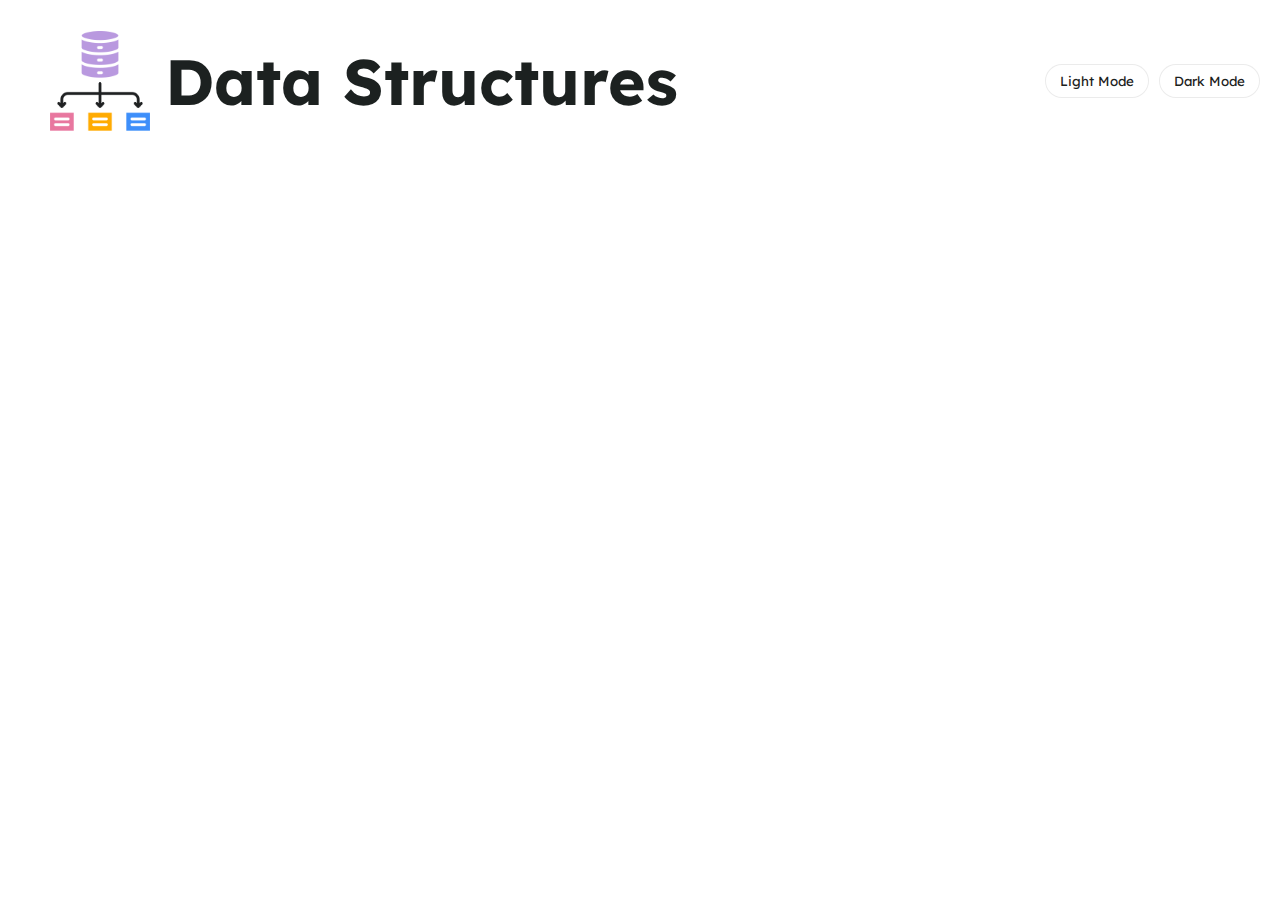
<file: header.html>
<!DOCTYPE html>
<html lang="en">
<head>
  <meta charset="UTF-8" />
  <meta name="viewport" content="width=device-width, initial-scale=1.0" />
  <title>DLSU Header</title>
  <link rel="stylesheet" href="style.css" />
</head>

<body>
  <header class="header-table">
    <img src="assets/logo.png" alt="Data Structures Icon" class="header-icon" />
    <h1>Data Structures</h1>
    <div class="header-controls">
      <button id="lightToggle" class="dark-toggle" aria-pressed="false" title="Switch to light mode">☀️</button>
      <button id="darkToggle" class="dark-toggle" aria-pressed="false" title="Switch to dark mode">🌙</button>
    </div>
  </header>
</body>


<script src="app.js"></script>
</html>
</file>
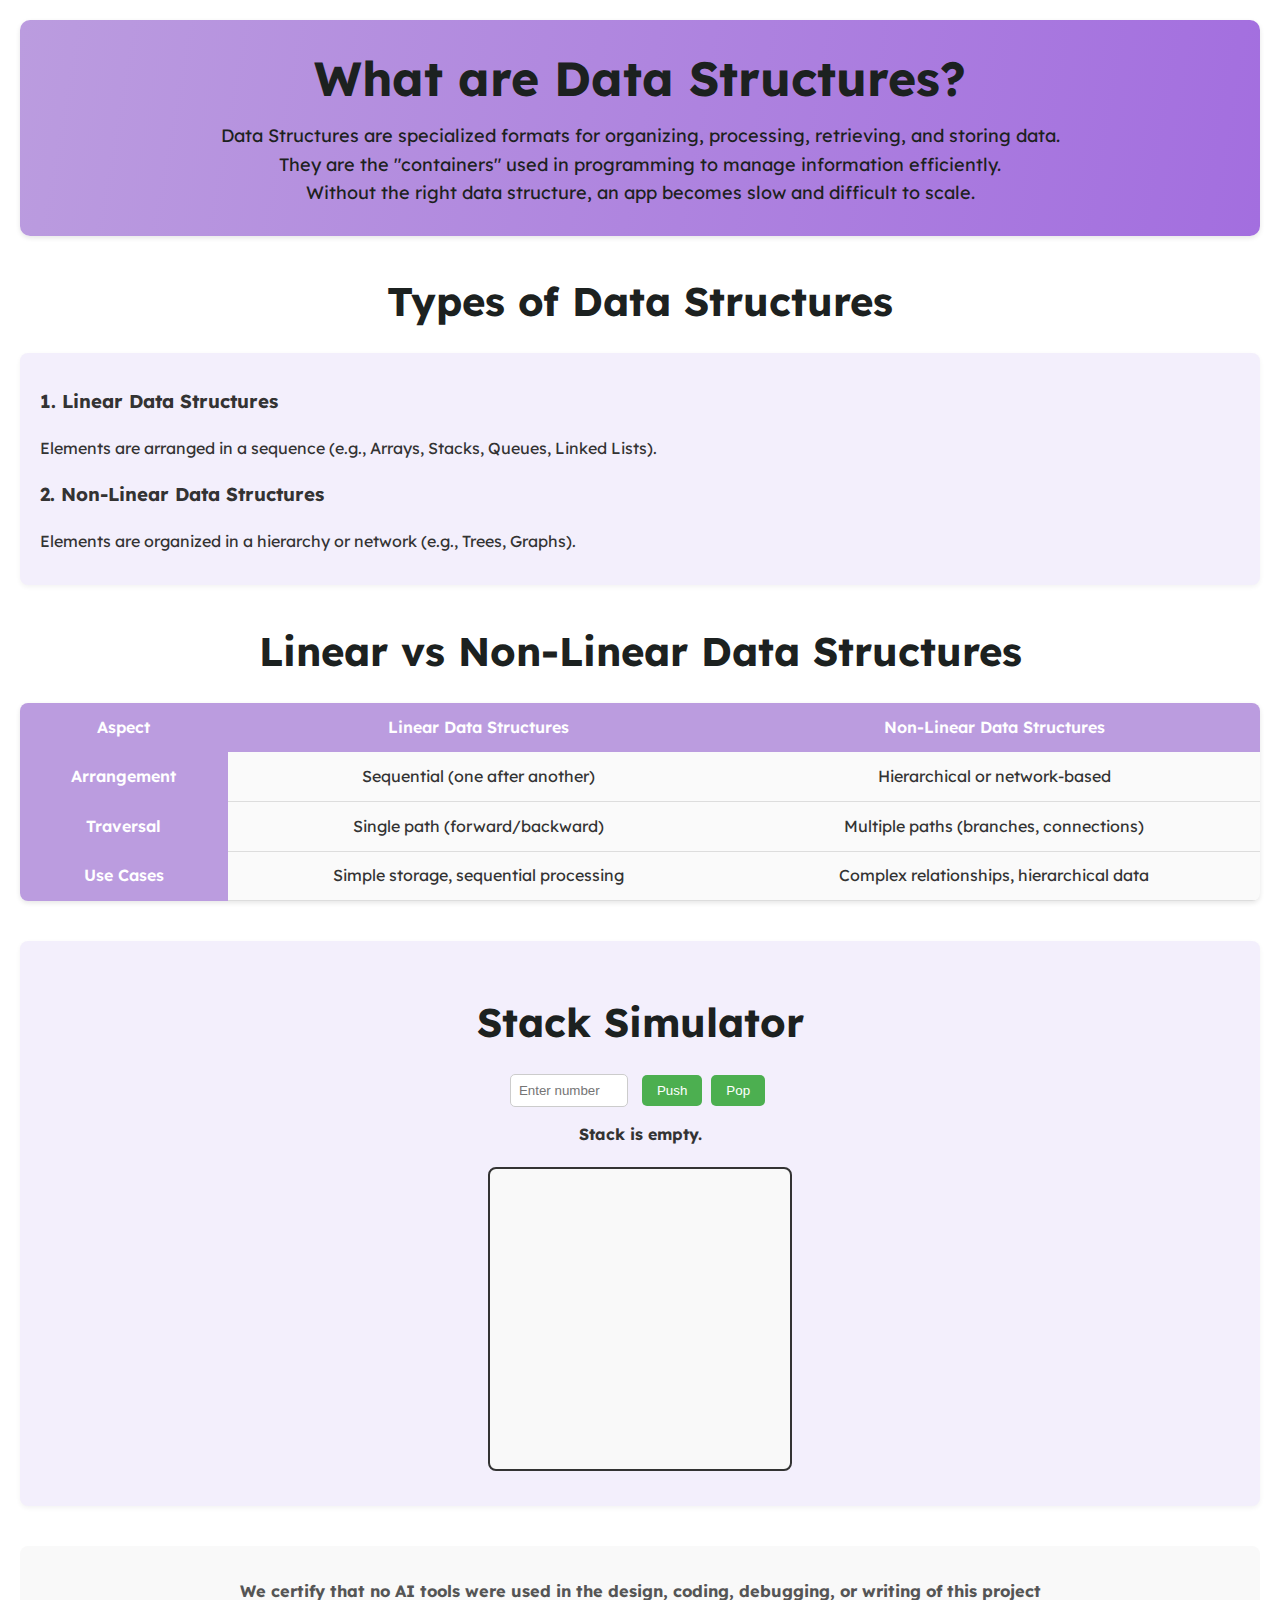
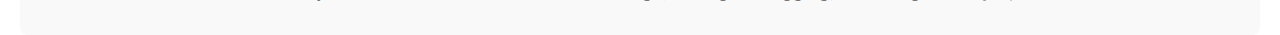
<file: home.html>
<!DOCTYPE html> 

<html lang="en"> 

<head>
    <meta charset="UTF-8" /> 
    <meta name="viewport" content="width=device-width, initial-scale=1.0" />

    <title>Home</title> 

    <link rel="stylesheet" href="style.css" />
    <!-- Links external CSS file  -->
</head>

<body>

    <!-- Main introductory header section -->
    <header class="home-header">
        <h1>What are Data Structures?</h1>

        <!-- Brief explanation of data structures -->
        <p>
            Data Structures are specialized formats for organizing, processing, retrieving, and storing data.<br />
            They are the "containers" used in programming to manage information efficiently.<br />
            Without the right data structure, an app becomes slow and difficult to scale.
        </p>
    </header>


    <!-- Main content area -->
    <main>

        <!-- Section explaining types of data structures -->
        <section id="types" aria-labelledby="types-title">
            <h2 id="types-title">Types of Data Structures</h2>

            <!-- Article grouping the two main categories -->
            <article class="datastructure" aria-label="Data structure categories">
                <h3>1. Linear Data Structures</h3>
                <p>Elements are arranged in a sequence (e.g., Arrays, Stacks, Queues, Linked Lists).</p>

                <h3>2. Non-Linear Data Structures</h3>
                <p>Elements are organized in a hierarchy or network (e.g., Trees, Graphs).</p>
            </article>
        </section>

        <!-- Comparison section between linear and non-linear structures -->
        <section id="comparison" aria-labelledby="comparison-title">
            <h2 id="comparison-title">Linear vs Non-Linear Data Structures</h2>

            <!-- Table displaying structured comparison -->
            <article aria-label="Comparison table">
                <table class="datastructure-table">
                    <thead>
                        <tr>
                            <th scope="col">Aspect</th>
                            <th scope="col">Linear Data Structures</th>
                            <th scope="col">Non-Linear Data Structures</th>
                        </tr>
                    </thead>
                    <tbody>
                        <tr>
                            <th scope="row">Arrangement</th>
                            <td>Sequential (one after another)</td>
                            <td>Hierarchical or network-based</td>
                        </tr>
                        <tr>
                            <th scope="row">Traversal</th>
                            <td>Single path (forward/backward)</td>
                            <td>Multiple paths (branches, connections)</td>
                        </tr>
                        <tr>
                            <th scope="row">Use Cases</th>
                            <td>Simple storage, sequential processing</td>
                            <td>Complex relationships, hierarchical data</td>
                        </tr>
                    </tbody>
                </table>
            </article>
        </section>

        
        <!-- STACK SIMULATOR -->
<section id="stackSection" class="datastructure">
    <h2>Stack Simulator</h2>

    <div class="stack-container">
        <input type="number" id="stackInput" placeholder="Enter number" required>
        <button id="pushBtn">Push</button>
        <button id="popBtn">Pop</button>

        <div id="stackOutput">Stack is empty.</div>

        <!-- Canvas for visualization -->
        <canvas id="stackCanvas" width="300" height="300"></canvas>
    </div>
</section>

    </main>


    <footer id="declaration" class="signedDeclaration">
        <h3>We certify that no AI tools were used in the design, coding, debugging, or writing of this project</h3>
    </footer>

</body>

<!-- Back-to-top button feature -->
<button id="toTop" type="button"> BACK TO TOP </button>

<!-- Links JavaScript file -->
<script src="app.js"></script>

</html>
</file>
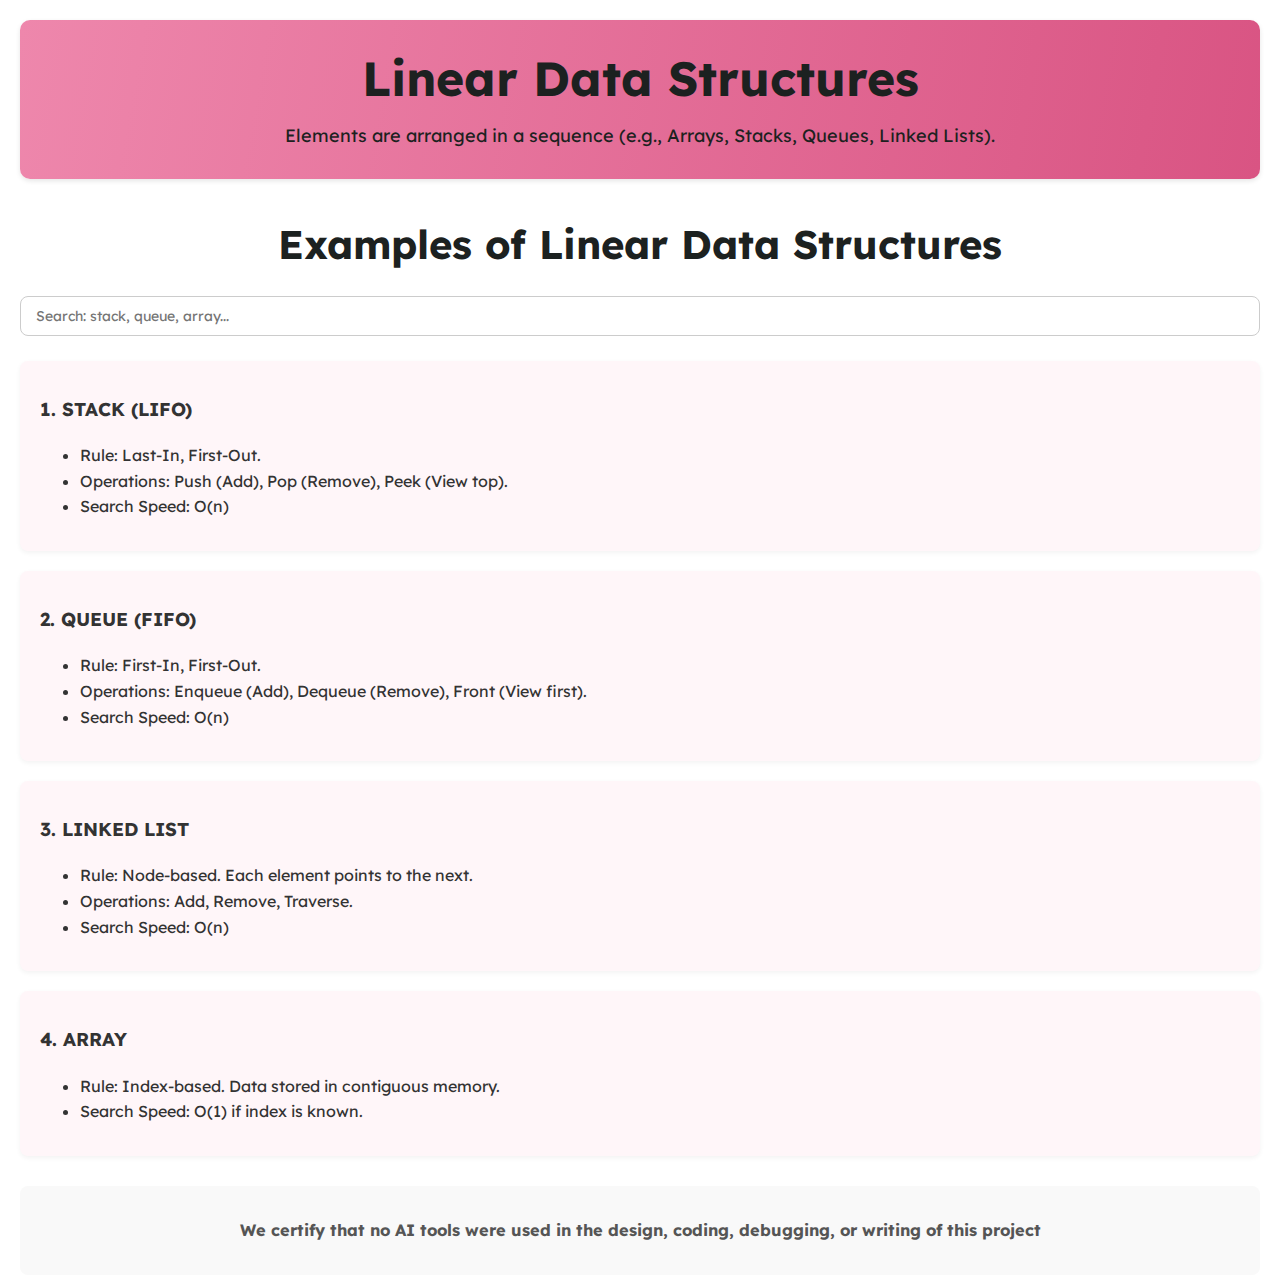
<file: linear.html>
<!DOCTYPE html>
<html lang="en">
<head>
    <meta charset="UTF-8">
    <meta name="viewport" content="width=device-width, initial-scale=1.0">
    <title>Linear Data Structures</title>
    <link rel="stylesheet" href="style.css">
</head>
<body>

    <header class="linear-header">
        <h1>Linear Data Structures</h1>
        <p>Elements are arranged in a sequence (e.g., Arrays, Stacks, Queues, Linked Lists).</p>
    </header>

    <main>
        <section>
            <h2>Examples of Linear Data Structures</h2>

            <!-- search feature -->
            <input id="searchInput" type="search" placeholder="Search: stack, queue, array..." />


            <article class="datastructure linear" data-keywords="stack lifo push pop peek last in first out">
                <h3>1. STACK (LIFO)</h3>
                <ul>
                    <li>Rule: Last-In, First-Out.</li>
                    <li>Operations: Push (Add), Pop (Remove), Peek (View top).</li>
                    <li>Search Speed: O(n)</li>
                </ul>
            </article>

            <article class="datastructure linear" data-keywords="queue fifo enqueue dequeue front first in first out">
                <h3>2. QUEUE (FIFO)</h3>
                <ul>
                    <li>Rule: First-In, First-Out.</li>
                    <li>Operations: Enqueue (Add), Dequeue (Remove), Front (View first).</li>
                    <li>Search Speed: O(n)</li>
                </ul>
            </article>

            <article class="datastructure linear" data-keywords="linked list node pointer traverse add remove">
                <h3>3. LINKED LIST</h3>
                <ul>
                    <li>Rule: Node-based. Each element points to the next.</li>
                    <li>Operations: Add, Remove, Traverse.</li>
                    <li>Search Speed: O(n)</li>
                </ul>
            </article>

            <article class="datastructure linear" data-keywords="array index contiguous memory constant time access">
                <h3>4. ARRAY</h3>
                <ul>
                    <li>Rule: Index-based. Data stored in contiguous memory.</li>
                    <li>Search Speed: O(1) if index is known.</li>
                </ul>
            </article>

            <article class="signedDeclaration" data-keywords="declaration certification academic honesty">
                <h3>We certify that no AI tools were used in the design, coding, debugging, or writing of this project</h3>
            </article>

        </section>
    </main>

    <button id="toTop" type="button"> BACK TO TOP </button>

    <script src="app.js"></script>

</body>
</html>
</file>
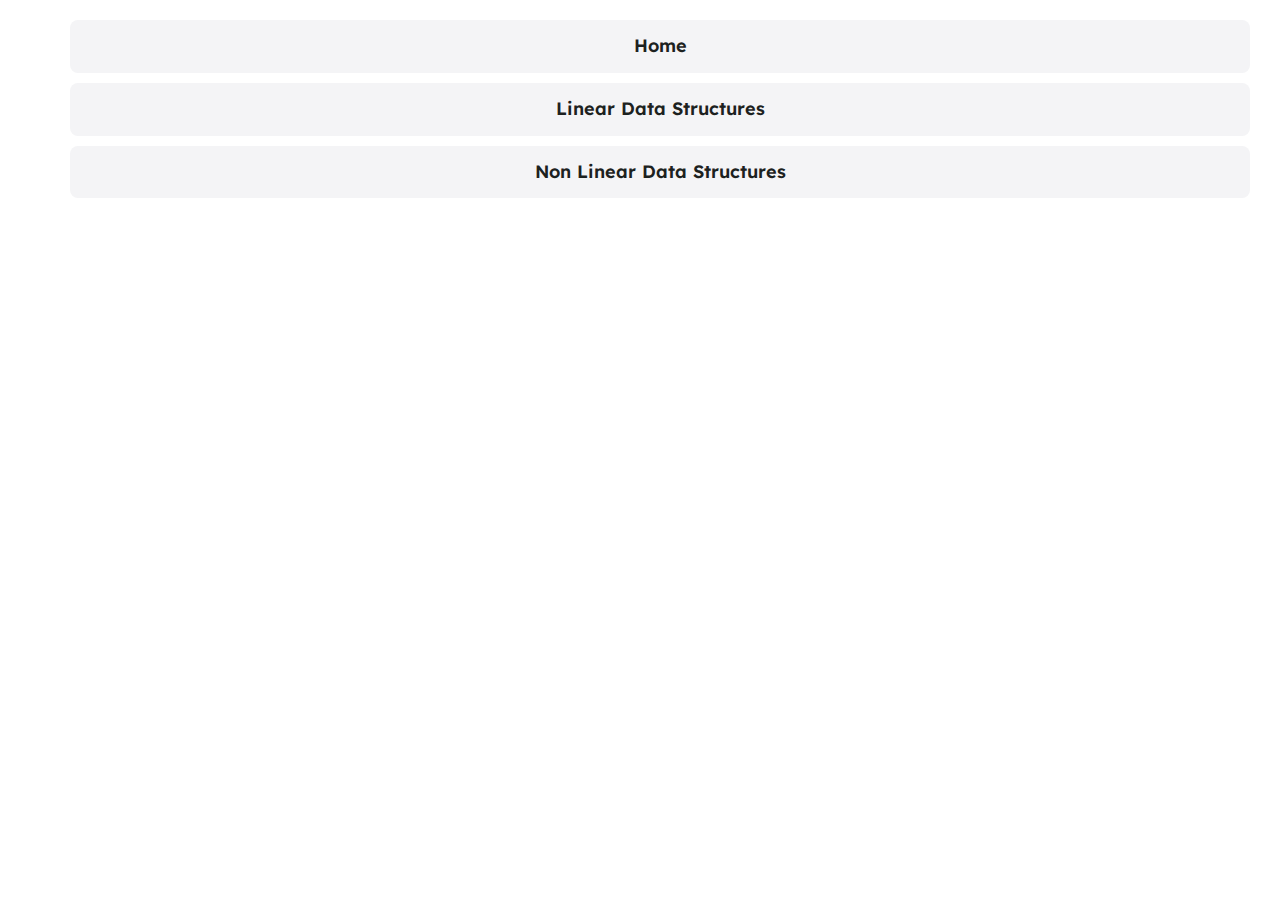
<file: menu.html>
<!DOCTYPE html>
<html lang="en">
<head>
  <meta charset="UTF-8" />
  <meta name="viewport" content="width=device-width, initial-scale=1.0" />
  <title>Menu</title>
  <link rel="stylesheet" href="style.css" />
</head>

<body>
  <nav id="menu" aria-label="Main Menu">
    <ul>
      <a class="menu-link" href="home.html" target="winmain">Home</a>
      <a class="menu-link linear" href="linear.html" target="winmain">Linear Data Structures</a>
      <a class="menu-link nonlinear" href="nonlinear.html" target="winmain">Non Linear Data Structures</a>
    </ul>
  </nav>

  <script src="app.js"></script>
</body>
</html>
</file>
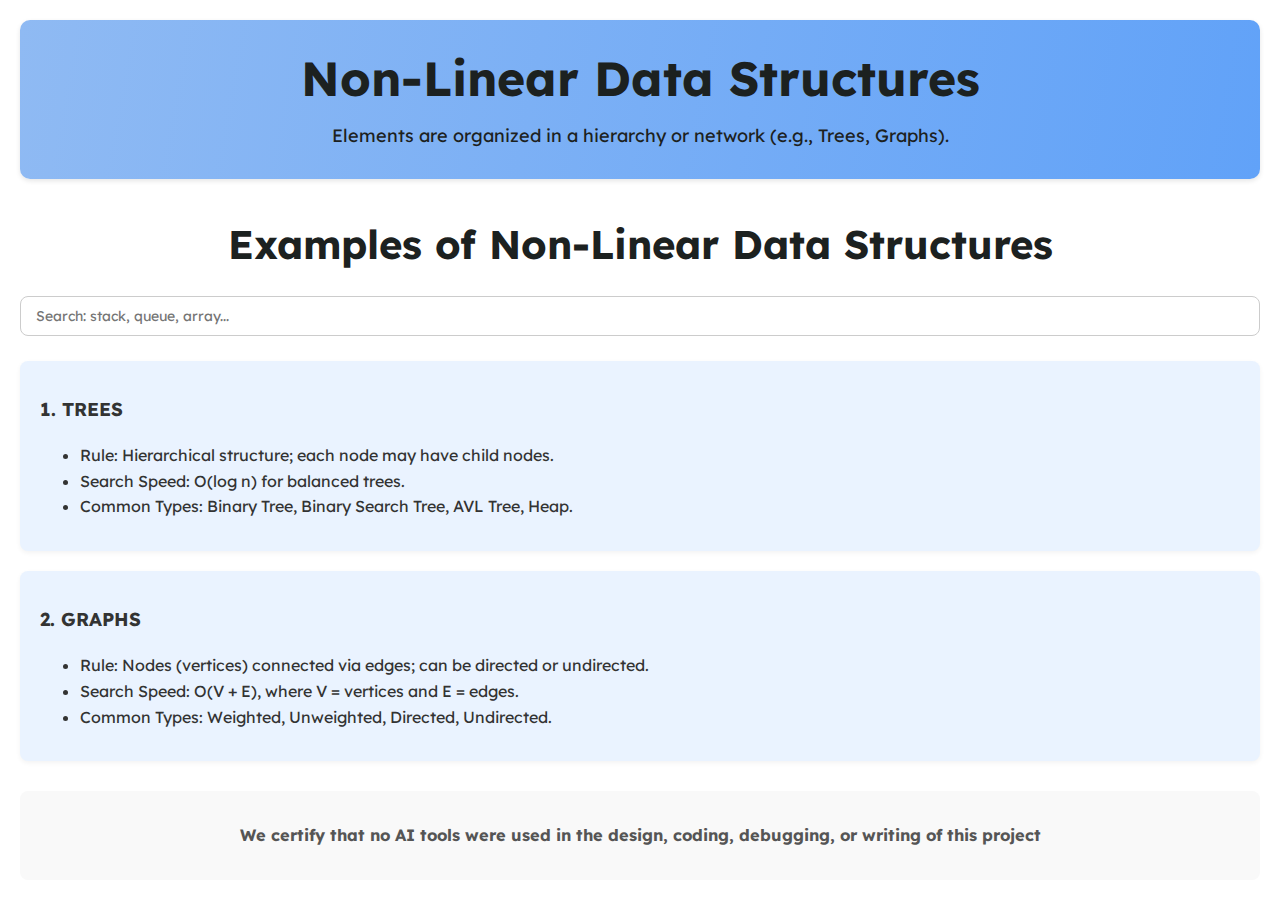
<file: nonlinear.html>
<!DOCTYPE html>
<html lang="en">

<head>
  <meta charset="UTF-8">
  <meta name="viewport" content="width=device-width, initial-scale=1.0">
  <title>Non-Linear Data Structures</title>
  <link rel="stylesheet" href="style.css">
</head>

<body>
  <header class="nonlinear-header">
    <h1>Non-Linear Data Structures</h1>
    <p>Elements are organized in a hierarchy or network (e.g., Trees, Graphs).</p>
  </header>

  <main>
    <section>
      <h2>Examples of Non-Linear Data Structures</h2>

      <!-- search feature -->
      <input id="searchInput" type="search" placeholder="Search: stack, queue, array..." />

      <article class="datastructure nonlinear"
        data-keywords="tree hierarchical binary bst avl heap node children balanced">
        <h3>1. TREES</h3>
        <ul>
          <li>Rule: Hierarchical structure; each node may have child nodes.</li>
          <li>Search Speed: O(log n) for balanced trees.</li>
          <li>Common Types: Binary Tree, Binary Search Tree, AVL Tree, Heap.</li>
        </ul>
      </article>

      <article class="datastructure nonlinear"
        data-keywords="graph vertices edges directed undirected weighted unweighted network">
        <h3>2. GRAPHS</h3>
        <ul>
          <li>Rule: Nodes (vertices) connected via edges; can be directed or undirected.</li>
          <li>Search Speed: O(V + E), where V = vertices and E = edges.</li>
          <li>Common Types: Weighted, Unweighted, Directed, Undirected.</li>
        </ul>
      </article>

      <article class="signedDeclaration" data-keywords="declaration certification academic honesty">
        <h3>We certify that no AI tools were used in the design, coding, debugging, or writing of this project</h3>
      </article>

    </section>
  </main>

  <button id="toTop" type="button"> BACK TO TOP </button>

  <script src="app.js"></script>
</body>

</html>
</file>
<file: style.css>
@import url('https://fonts.googleapis.com/css2?family=Lexend:wght@100;200;300;400;500;600;700;800;900&display=swap');

html, body {
    height: 100%;
    margin: 0;
}

.main-layout {
    height: 100vh;
    display: flex;
    flex-direction: column;
}

/* Header */
.header-section {
    height: 25vh;
}

/* Bottom */
.bottom-section {
    height: 65vh;
    display: flex;
}

/* Left */
.menu-section {
    width: 25%;
}

/* Right */
.content-section {
    width: 75%;
}

.header-section iframe,
.menu-section iframe,
.content-section iframe {
    width: 100%;
    height: 100%;
    border: none;
}

body { 
    font-family: 'Lexend', sans-serif;
    margin: 20px;
    background: white;
    color: #333;
    line-height: 1.6;
}

/* Header */
.home-header { 
    text-align: center;
    background: linear-gradient(100deg, #bb9cdf, #a36edf);
    padding: 10px;
    border-radius: 10px;
    margin-bottom: 30px;
    box-shadow: 0 2px 5px rgba(0,0,0,0.1);
}

.home-header h1 {
    margin-top: 10px;
    margin-bottom: 5px;   
}

.home-header p {
    margin-top: 5px;      
}

.linear-header {
    text-align: center;
    background: linear-gradient(100deg, #ee87ac, #d95483);
    padding: 10px;
    border-radius: 10px;
    margin-bottom: 30px;
    box-shadow: 0 2px 5px rgba(0,0,0,0.1);
}

.linear-header h1 {
    margin-bottom: 5px;   
    margin-top: 10px;
}

.linear-header p {
    margin-top: 5px;     
}

.nonlinear-header {
    text-align: center;
    background: linear-gradient(100deg, #8fbaf3, #61a2f8);
    padding: 10px;
    border-radius: 10px;
    margin-bottom: 30px;
    box-shadow: 0 2px 5px rgba(0,0,0,0.1);
}

.nonlinear-header h1 {
    margin-bottom: 5px;   
    margin-top: 10px;
}

.nonlinear-header p {
    margin-top: 5px;      
}


header h1 { 
    font-size: 48px;
    margin-bottom: 10px;
    color: #1c2120;
}

header p {
    font-size: 18px;
    color: #1c2120;
}


/* Section Titles */
h2 { 
    color: #1c2120;
    font-size: 40px;
    margin-bottom: 20px;
    text-align: center;
}


/* Header Table Styling */
.header-table {
    width: 100%;
    display: flex;            
    align-items: center;        
    justify-content: flex-start;
    gap: 15px;                 
    padding: 10px 0;
    padding-left: 30px;
}

/* to align the header control buttons to the right edge */
.header-controls {
    margin-left: auto;
    margin-right: 30px;
    display: flex;
    gap: 10px;
    align-items: center;
}

/* Header Icon Styling */
.header-icon {
    width: 100px;                
    height: auto;
}

/* Header H1 Styling */
.header-table h1 {
    font-size: 64px;
    margin: 0;      
    color: #1c2120;    
}

/* Data Structure Cards */
.datastructure {
    background-color: #f3effc;
    padding: 15px 20px;
    border-radius: 8px;
    margin-bottom: 20px;
    box-shadow: 0 2px 5px rgba(0,0,0,0.05);
    transition: transform 0.3s ease, box-shadow 0.3s ease, background-color 0.3s ease;
    cursor: default;
}

.datastructure.linear {
    background-color: #fff6f9;
    padding: 15px 20px;
    border-radius: 8px;
    margin-bottom: 20px;
    box-shadow: 0 2px 5px rgba(0,0,0,0.05);
    transition: transform 0.3s ease, box-shadow 0.3s ease, background-color 0.3s ease;
    cursor: default;
}

.datastructure.nonlinear {
    background-color: #eaf3ff;
    padding: 15px 20px;
    border-radius: 8px;
    margin-bottom: 20px;
    box-shadow: 0 2px 5px rgba(0,0,0,0.05);
    transition: transform 0.3s ease, box-shadow 0.3s ease, background-color 0.3s ease;
    cursor: default;
}

/* Base Menu Links*/
.menu-link {
    display: block;
    background-color: #f4f4f6;
    padding: 12px 20px;
    margin: 10px;
    border-radius: 8px;
    text-align: center;
    font-size: 18px;
    font-weight: 600;
    color: #1c2120; 
    transition: 
        background-color 0.3s ease,
        transform 0.2s ease,
        color 0.3s ease;
    cursor: pointer;
}

.menu-link * {
    cursor: pointer;
}

/* Menu Hover */
.menu-link:hover {
    background-color: #f0e6ff;
    color: #6b3fcf;
    transform: translateY(-3px) scale(1.02);
}

.menu-link.linear:hover {
    background-color: #ffdce5;
    color: #d95483;
    transform: translateY(-3px) scale(1.02);
}

.menu-link.nonlinear:hover {
    background-color: #cce0ff;
    color: #3b6fd8;
    transform: translateY(-3px) scale(1.02);
}

/* Data Structure Content Hover */
.datastructure.linear:hover {
    background-color: #ffdce5;
    box-shadow: 0 12px 25px rgba(0,0,0,0.15);
}

.datastructure.nonlinear:hover {
    background-color: #cce0ff;
    box-shadow: 0 12px 25px rgba(0,0,0,0.15);
}

.datastructure:hover {
    background-color: #f0e6ff;
    box-shadow: 0 12px 25px rgba(0,0,0,0.15);

}

/* Home */
.datastructure:hover h3 {
    color: #6b3fcf; 
}

/* Linear */
.datastructure.linear:hover h3 {
    color: #d95483; 
}

/* Nonlinear */
.datastructure.nonlinear:hover h3 {
    color: #3b6fd8; 
}

/* Links */
a {
    color: #1c2120;
    text-decoration: none;
    transition: color 0.3s ease, transform 0.2s ease;
}

/* Footer inside menu */
.menu-footer {
    position: absolute;
    bottom: 10px;
    left: 10px;
    font-size: 12px;
    color: #555;
    text-align: left;
    line-height: 1.4;
}

/* Footer container */
.menu-footer {
    position: absolute;
    bottom: 10px;
    left: 0;
    width: 100%;              
    padding: 10px 30px;       
    box-sizing: border-box;   
    font-size: 12px;
    color: #555;
    line-height: 1.4;
}

/* Footer title */
.footer-title {
    font-size: 14px;
    font-weight: 700;
    margin-bottom: 6px;
    color: #1c2120;
    border-bottom: 1px solid #ccc;
    padding-bottom: 3px;
}

/* Footer names */
.menu-footer p {
    margin: 2px 0;
    font-weight: 500;
}

.datastructure-table {
    width: 100%;
    border-collapse: collapse;
    margin: 20px auto;
    font-size: 16px;
    text-align: center;
    background-color: #fafafa;
    box-shadow: 0 2px 5px rgba(0,0,0,0.1);
    border-radius: 8px;
    overflow: hidden;
}

.datastructure-table th {
    background-color: #bb9cdf;
    color: white;
    padding: 12px;
    font-weight: 600;
}

.datastructure-table td {
    padding: 10px;
    border-bottom: 1px solid #ddd;
}

.datastructure-table tr:hover {
    background-color: #f0e6ff;
}

.signedDeclaration {
    background-color: #f9f9f9;
    padding: 15px 20px;
    border-radius: 8px;
    margin-top: 30px;
    text-align: center;
    font-size: 14px;
    color: #555;
}


/* SEARCH BAR STYLING */

.small {
    font-size: 14px;
    font-weight: 500;
    margin-bottom: 5px;
}

#searchInput {
    width: 100%;
    padding: 10px 15px;
    margin-bottom: 25px;
    border-radius: 8px;
    border: 1px solid #ccc;
    font-family: 'Lexend', sans-serif;
    font-size: 14px;
    transition: border 0.3s ease, box-shadow 0.3s ease;
}

#searchInput:focus {
    outline: none;
    border-color: #000000;
    box-shadow: 0 0 8px rgba(141, 137, 146, 0.3);
}



/* BACK TO TOP BUTTON */

#toTop {
    position: fixed;
    bottom: 25px;
    right: 25px;
    padding: 10px 15px;
    border-radius: 50px;
    border: none;
    background: #585555;
    color: white;
    font-size: 14px;
    font-weight: 600;
    cursor: pointer;
    display: none;
    box-shadow: 0 4px 12px rgba(0,0,0,0.15);
    transition: background 0.3s ease, transform 0.2s ease;
}

#toTop:hover {
    background: #020202;
    transform: translateY(-3px);
}



/* DARK MODE */

body.dark-mode {
    background: #000000;
    color: #f3eaff;
}

/* Headers */
body.dark-mode .home-header {
    background: #5e3f8f;
}

body.dark-mode .linear-header {
    background: #9c3b63;
}

body.dark-mode .nonlinear-header {
    background: #355fa8;
}

/* Header text */
body.dark-mode header h1,
body.dark-mode header p,
body.dark-mode h2 {
    color: #f8f0ff;
}

/* Cards */
body.dark-mode .datastructure {
    background-color: #2a2238; 
}

body.dark-mode .datastructure.linear {
    background-color: #502b3d; 
}

body.dark-mode .datastructure.nonlinear {
    background-color: #1f2d47; 
}

/* Menu */
body.dark-mode .menu-link {
    background-color: #2a2238;
    color: #f3eaff;
}

body.dark-mode .menu-link:hover {
    background-color: #3a2a55;
    color: #d5b8ff;
}

/* Table */
body.dark-mode .datastructure-table {
    background-color: #2a2238;
}

body.dark-mode .datastructure-table th {
    background-color: #7d5fa6;
}

body.dark-mode .datastructure-table td {
    border-bottom: 1px solid #4a3b66;
}

/* Search Input */
body.dark-mode #searchInput {
    background-color: #2f2938;
    color: #f3eaff;
    border: 1px solid #5d5d5e;
}

/* Signed Declaration */
body.dark-mode .signedDeclaration {
    background-color: #444242;
    color: #ffffff;
}

/* Back To Top */
body.dark-mode #toTop {
    background: #87868a;
}

body.dark-mode #toTop:hover {
    background: #171718;
}

.toggle-container {
    display: flex;
    justify-content: flex-end;
    gap: 10px;
    padding-right: 5px; 
}


.dark-toggle {
    border-radius: 40px;
    padding: 8px 14px;
    background: #ffffff;
    color: #1c2120;
    border: 1px solid rgba(0,0,0,0.08);
    cursor: pointer;
    font-family: 'Lexend', sans-serif;
    display: inline-flex;
    align-items: center;
    justify-content: center;
    transition: background 0.15s ease, transform 0.12s ease;
}

/* Dark mode style */
body.dark-mode .dark-toggle {
    background: #322e36;
    color: white;
}

body.dark-mode .dark-toggle:hover {
    background: #494650;
}

.dark-toggle:hover {
    transform: translateY(-2px);
}

/* Stack Simulator Styling */
#stackSection {
    text-align: center;
    margin: 40px 0;
}

#stackSection input[type="number"] {
    padding: 8px;
    width: 100px;
    margin-right: 10px;
    border-radius: 5px;
    border: 1px solid #ccc;
}

#stackSection button {
    padding: 8px 15px;
    margin-right: 5px;
    border-radius: 5px;
    border: none;
    background-color: #4CAF50; /* matches your theme if green */
    color: white;
    cursor: pointer;
}

#stackSection button:hover {
    background-color: #45a049;
}

#stackOutput {
    margin-top: 15px;
    font-weight: bold;
}

#stackCanvas {
    display: block;
    margin: 20px auto; /* center the canvas */
    border: 2px solid #333;
    border-radius: 8px;
    background-color: #f9f9f9;
}
</file>
